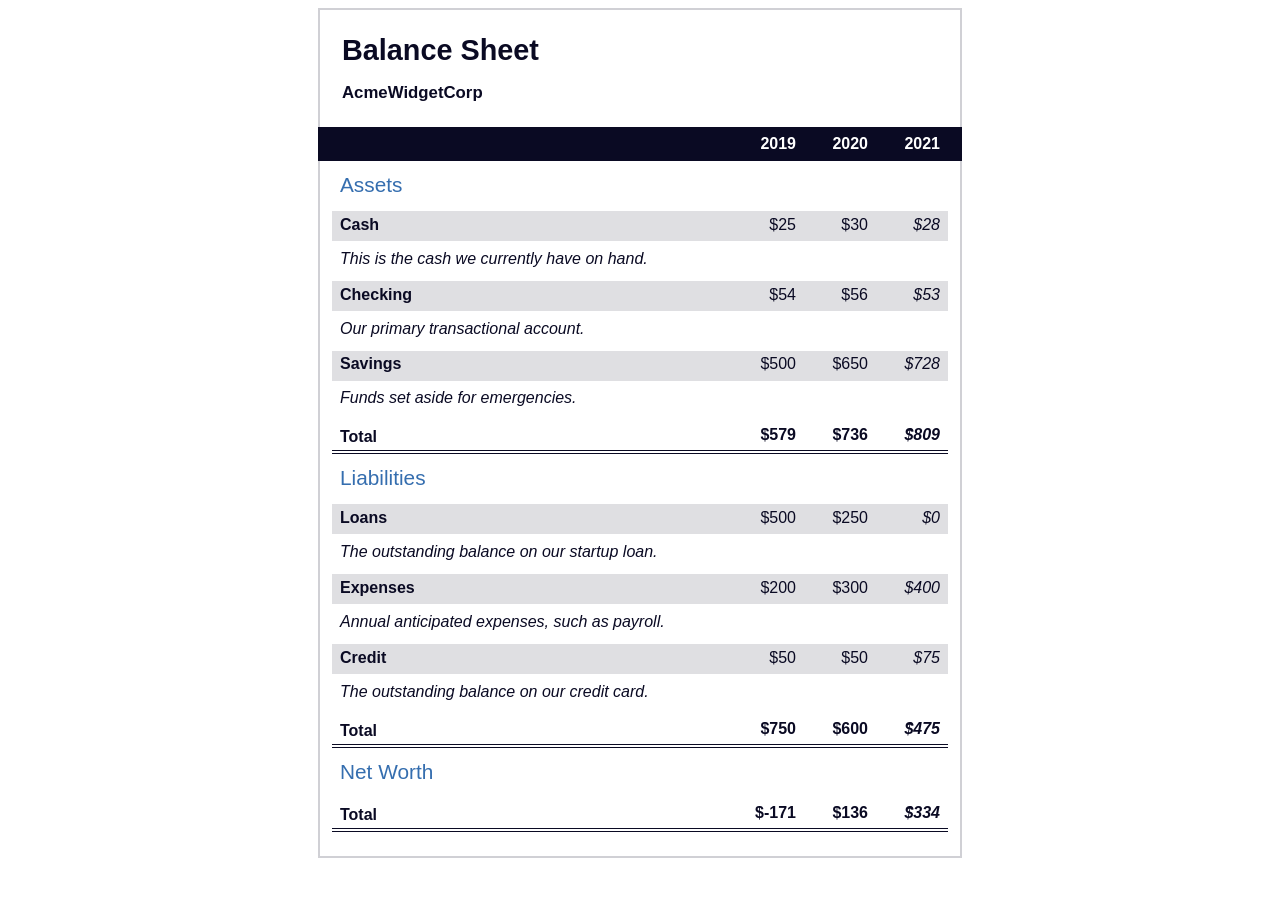
<file: project11/index.html>
<!DOCTYPE html>
<html lang="en">
  <head>
    <meta charset="UTF-8">
    <meta name="viewport" content="width=device-width, initial-scale=1.0">
    <title>Balance Sheet</title>
    <link rel="stylesheet" href="./styles.css">
  </head>
  <body>
    <main>
      <section>
        <h1>
          <span class="flex">
            <span>AcmeWidgetCorp</span>
            <span>Balance Sheet</span>
          </span>
        </h1>
        <div id="years" aria-hidden="true">
          <span class="year">2019</span>
          <span class="year">2020</span>
          <span class="year">2021</span>
        </div>
        <div class="table-wrap">
          <table>
            <caption>Assets</caption>
            <thead>
              <tr>
                <td></td>
                <th><span class="sr-only year">2019</span></th>
                <th><span class="sr-only year">2020</span></th>
                <th class="current"><span class="sr-only year">2021</span></th>
              </tr>
            </thead>
            <tbody>
              <tr class="data">
                <th>Cash <span class="description">This is the cash we currently have on hand.</span></th>
                <td>$25</td>
                <td>$30</td>
                <td class="current">$28</td>
              </tr>
              <tr class="data">
                <th>Checking <span class="description">Our primary transactional account.</span></th>
                <td>$54</td>
                <td>$56</td>
                <td class="current">$53</td>
              </tr>
              <tr class="data">
                <th>Savings <span class="description">Funds set aside for emergencies.</span></th>
                <td>$500</td>
                <td>$650</td>
                <td class="current">$728</td>
              </tr>
              <tr class="total">
                <th>Total <span class="sr-only">Assets</span></th>
                <td>$579</td>
                <td>$736</td>
                <td class="current">$809</td>
              </tr>
            </tbody>
          </table>
          <table>
            <caption>Liabilities</caption>
            <thead>
              <tr>
              <td></td>
              <th><span class="sr-only">2019</span></th>
              <th><span class="sr-only">2020</span></th>
              <th><span class="sr-only">2021</span></th>
              </tr>
            </thead>
            <tbody>
              <tr class="data">
                <th>Loans <span class="description">The outstanding balance on our startup loan.</span></th>
                <td>$500</td>
                <td>$250</td>
                <td class="current">$0</td>
              </tr>
              <tr class="data">
                <th>Expenses <span class="description">Annual anticipated expenses, such as payroll.</span></th>
                <td>$200</td>
                <td>$300</td>
                <td class="current">$400</td>
              </tr>
              <tr class="data">
                <th>Credit <span class="description">The outstanding balance on our credit card.</span></th>
                <td>$50</td>
                <td>$50</td>
                <td class="current">$75</td>
              </tr>
              <tr class="total">
                <th>Total <span class="sr-only">Liabilities</span></th>
                <td>$750</td>
                <td>$600</td>
                <td class="current">$475</td>
              </tr>
            </tbody>
          </table>
          <table>
            <caption>Net Worth</caption>
            <thead>
              <tr>
              <td></td>
              <th><span class="sr-only">2019</span></th>
              <th><span class="sr-only">2020</span></th>
              <th><span class="sr-only">2021</span></th>
              </tr>
            </thead>
            <tbody>
              <tr class="total">
                <th>Total <span class="sr-only">Net Worth</span></th>
                <td>$-171</td>
                <td>$136</td>
                <td class="current">$334</td>
              </tr>
            </tbody>
          </table>
        </div>
      </section>
    </main>
  </body>
</html>
</file>
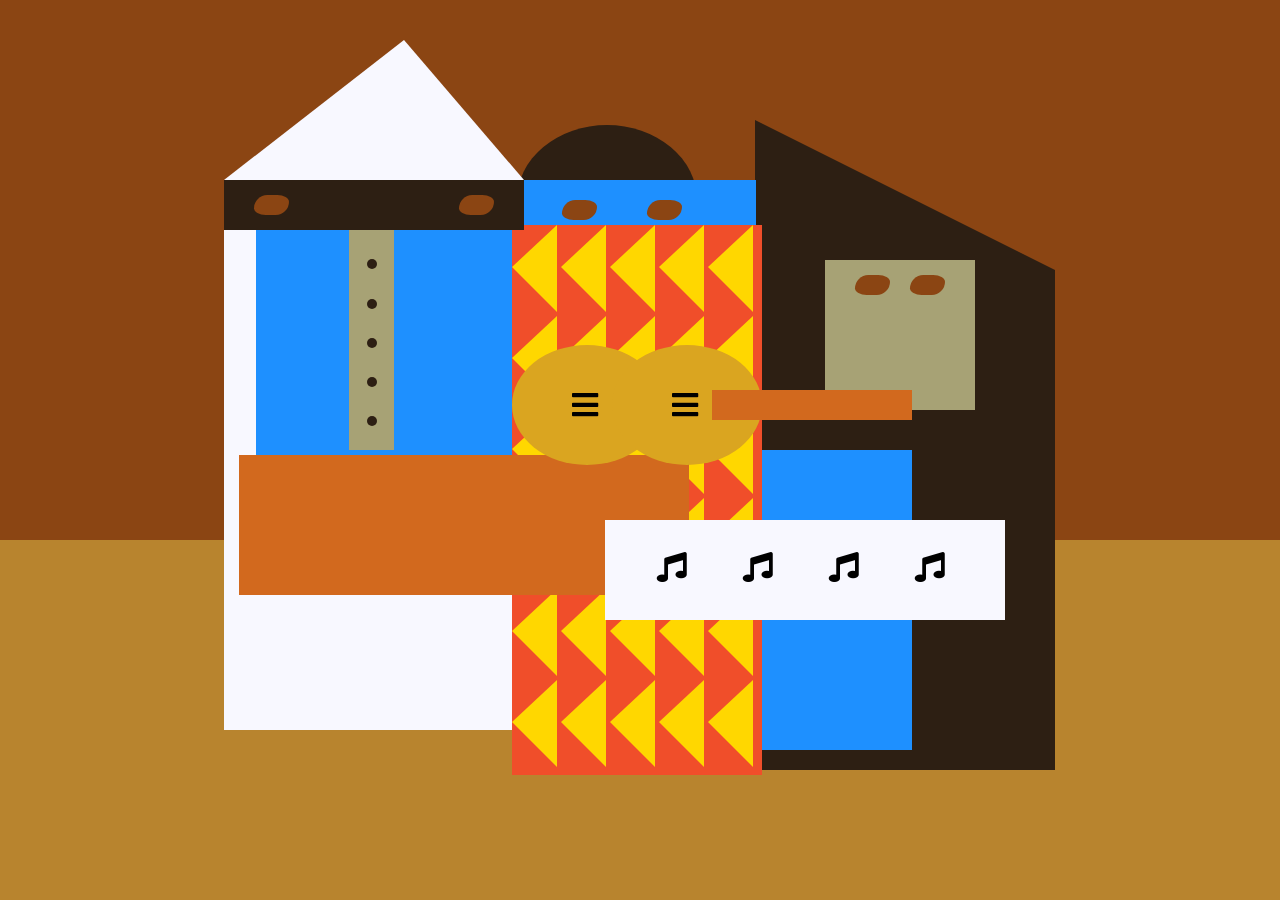
<file: project12/index.html>
<!DOCTYPE html>
<html lang="en">
  <head>
    <meta charset="utf-8">
    <title>Picasso Painting</title>
    <link rel="stylesheet" href="./styles.css" />
    <link rel="stylesheet" href="https://use.fontawesome.com/releases/v5.8.2/css/all.css">
  </head>
  <body>
    <div id="back-wall"></div>
    <div class="characters">
      <div id="offwhite-character">
        <div id="white-hat"></div>
        <div id="black-mask">
          <div class="eyes left"></div>
          <div class="eyes right"></div>
        </div>
        <div id="gray-instrument">
          <div class="black-dot"></div>
          <div class="black-dot"></div>
          <div class="black-dot"></div>
          <div class="black-dot"></div>
          <div class="black-dot"></div>
        </div>
        <div id="tan-table"></div>
      </div>
      <div id="black-character">
        <div id="black-hat"></div>
        <div id="gray-mask">
          <div class="eyes left"></div>
          <div class="eyes right"></div>
        </div>
        <div id="white-paper">
          <i class="fas fa-music"></i>
          <i class="fas fa-music"></i>
          <i class="fas fa-music"></i>
          <i class="fas fa-music"></i>
        </div>
      </div>
      <div class="blue" id="blue-left"></div>
      <div class="blue" id="blue-right"></div>
      <div id="orange-character">
        <div id="black-round-hat"></div>
        <div id="eyes-div">
          <div class="eyes left"></div>
          <div class="eyes right"></div>
        </div>
        <div id="triangles">
          <div class="triangle"></div>
          <div class="triangle"></div>
          <div class="triangle"></div>
          <div class="triangle"></div>
          <div class="triangle"></div>
          <div class="triangle"></div>
          <div class="triangle"></div>
          <div class="triangle"></div>
          <div class="triangle"></div>
          <div class="triangle"></div>
          <div class="triangle"></div>
          <div class="triangle"></div>
          <div class="triangle"></div>
          <div class="triangle"></div>
          <div class="triangle"></div>
          <div class="triangle"></div>
          <div class="triangle"></div>
          <div class="triangle"></div>
          <div class="triangle"></div>
          <div class="triangle"></div>
          <div class="triangle"></div>
          <div class="triangle"></div>
          <div class="triangle"></div>
          <div class="triangle"></div>
          <div class="triangle"></div>
          <div class="triangle"></div>
          <div class="triangle"></div>
          <div class="triangle"></div>
          <div class="triangle"></div>
          <div class="triangle"></div>
        </div>
        <div id="guitar">
          <div class="guitar" id="guitar-left">
            <i class="fas fa-bars"></i>
          </div>
          <div class="guitar" id="guitar-right">
            <i class="fas fa-bars"></i>
          </div>
          <div id="guitar-neck"></div>
        </div>
      </div>
    </div>
  </body>
</html>
</file>
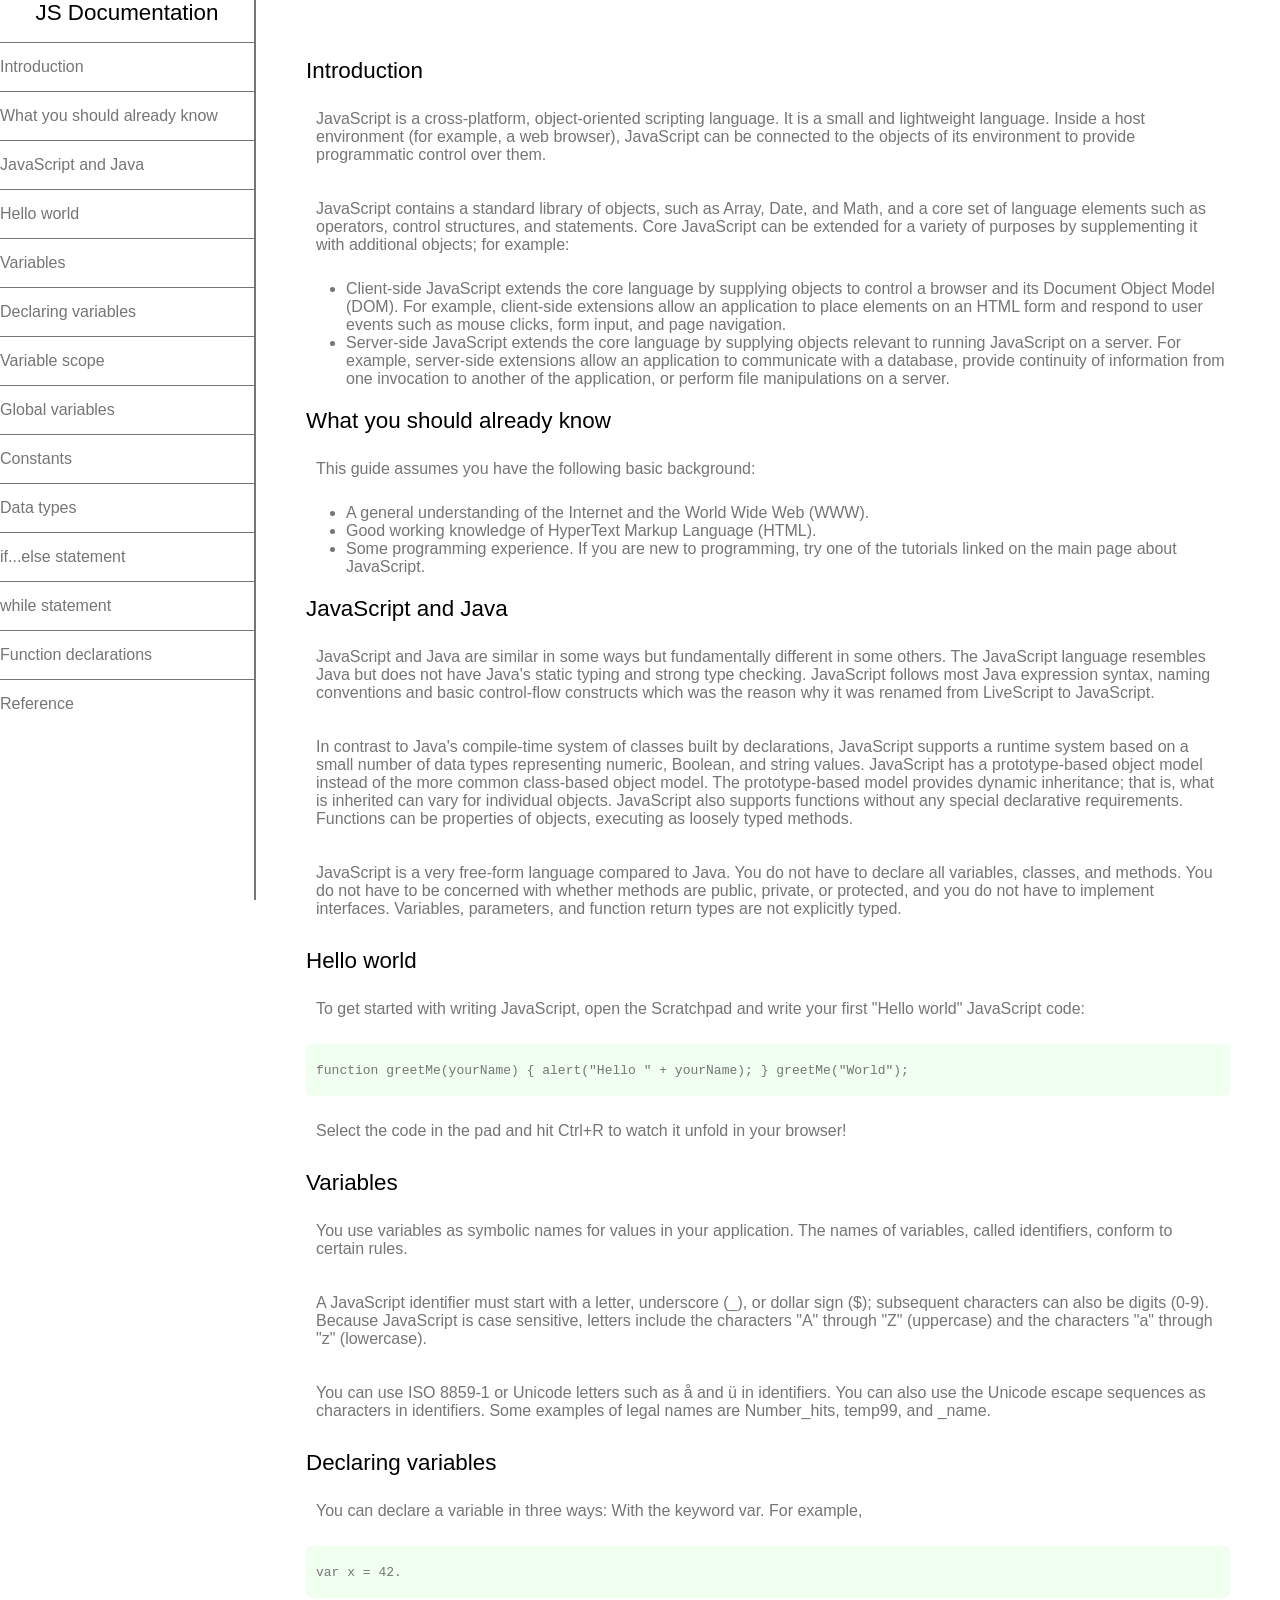
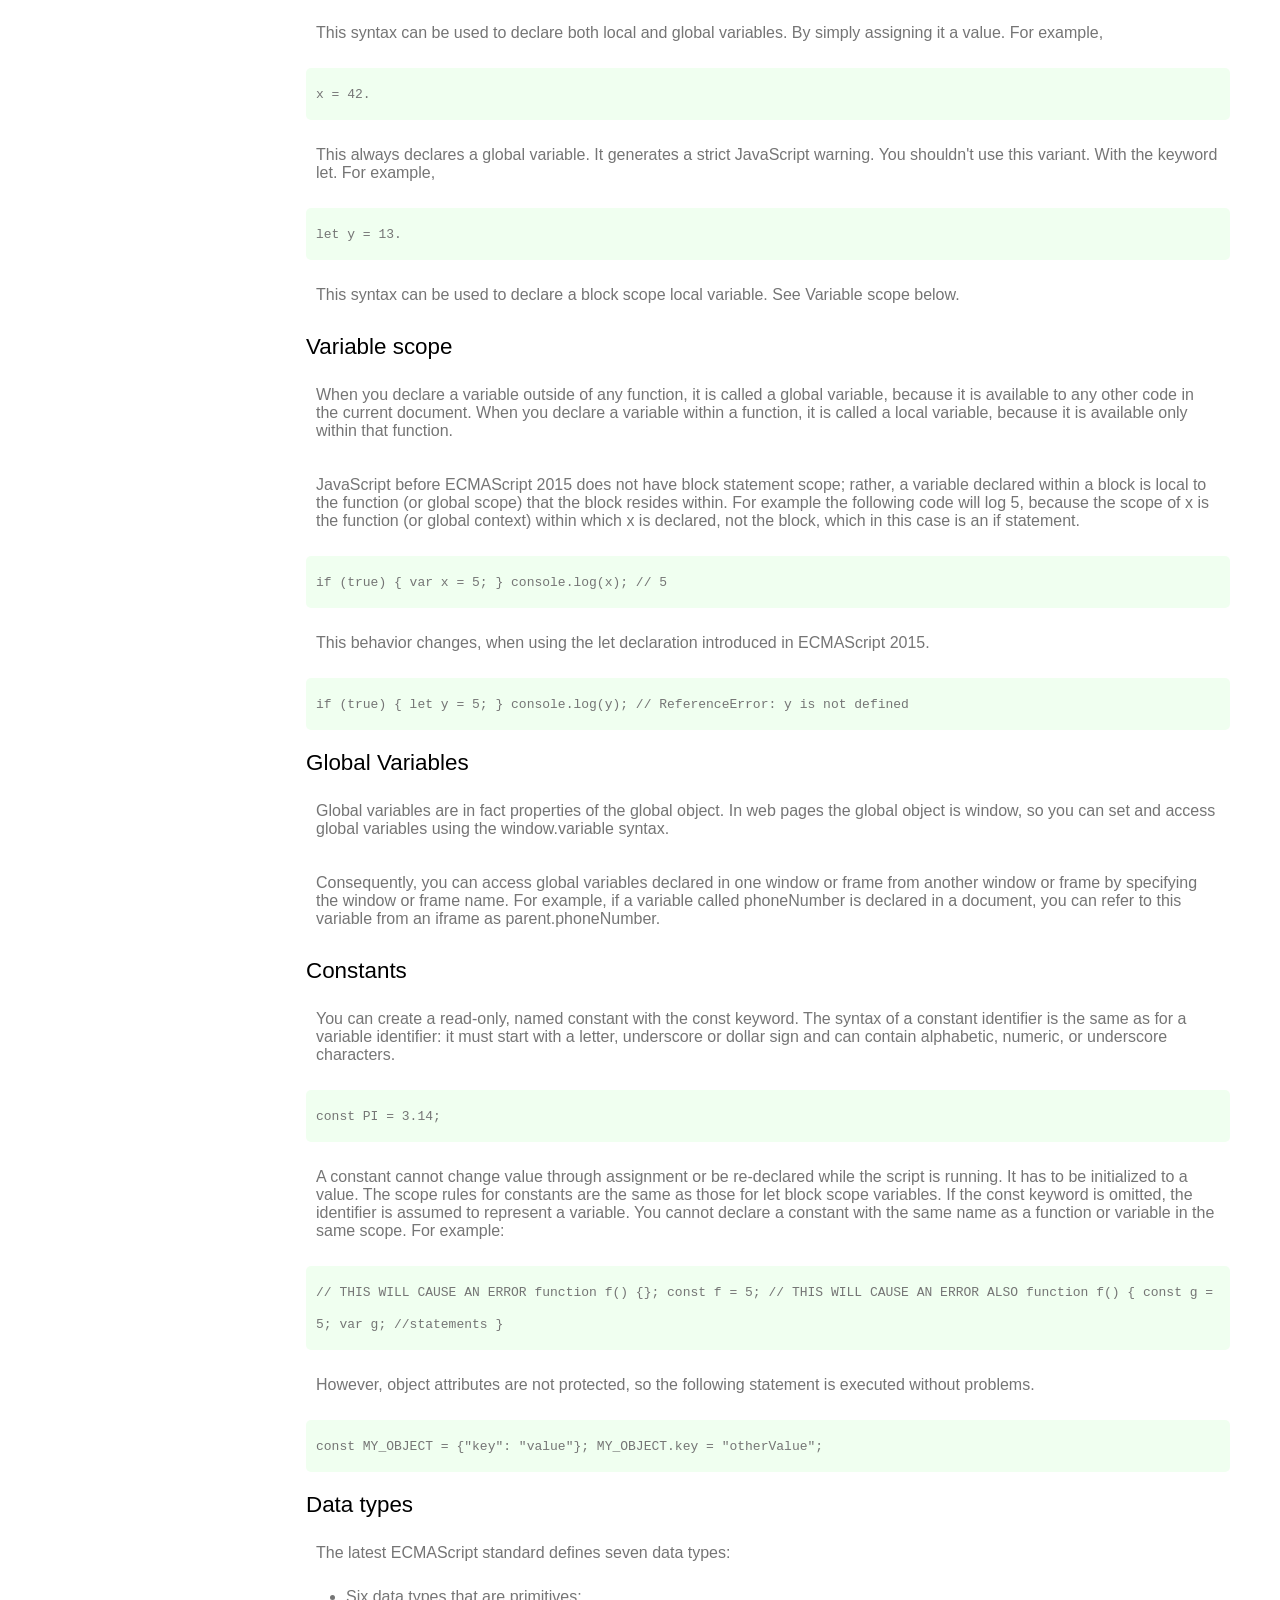
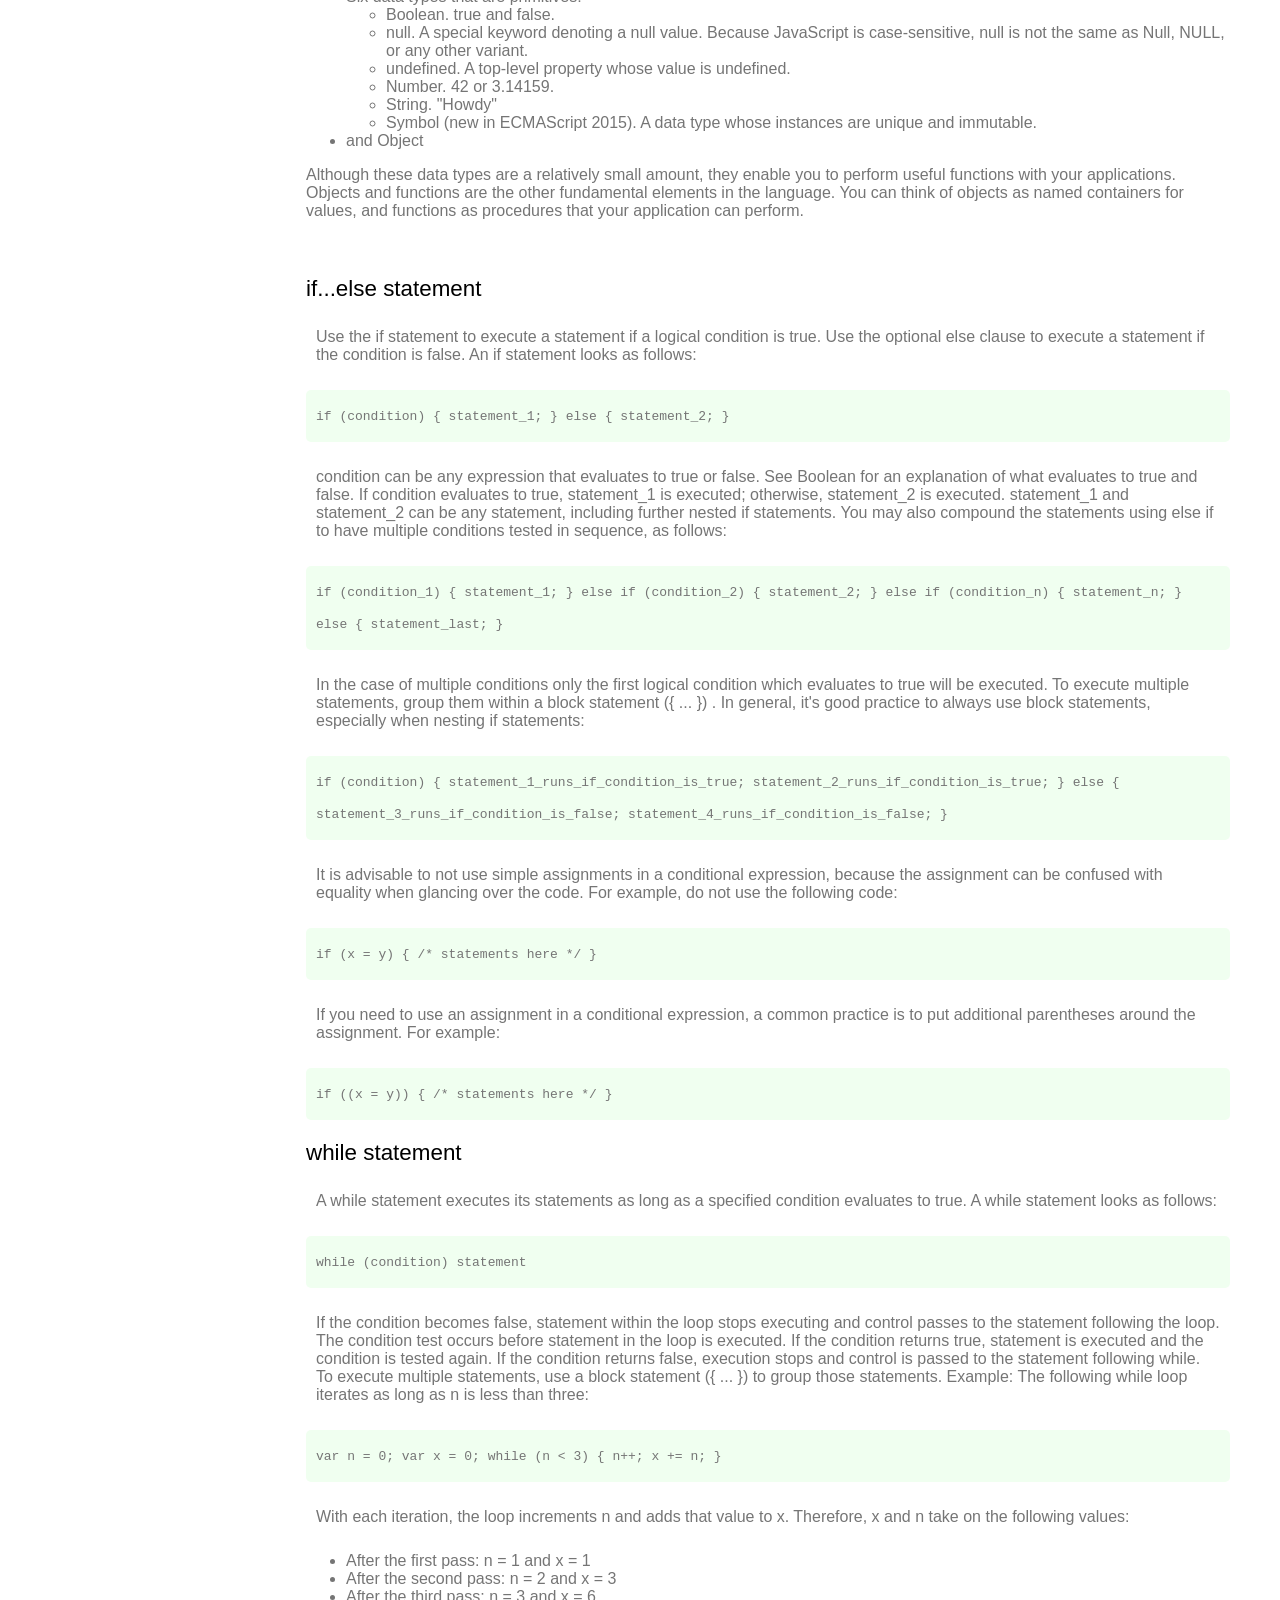
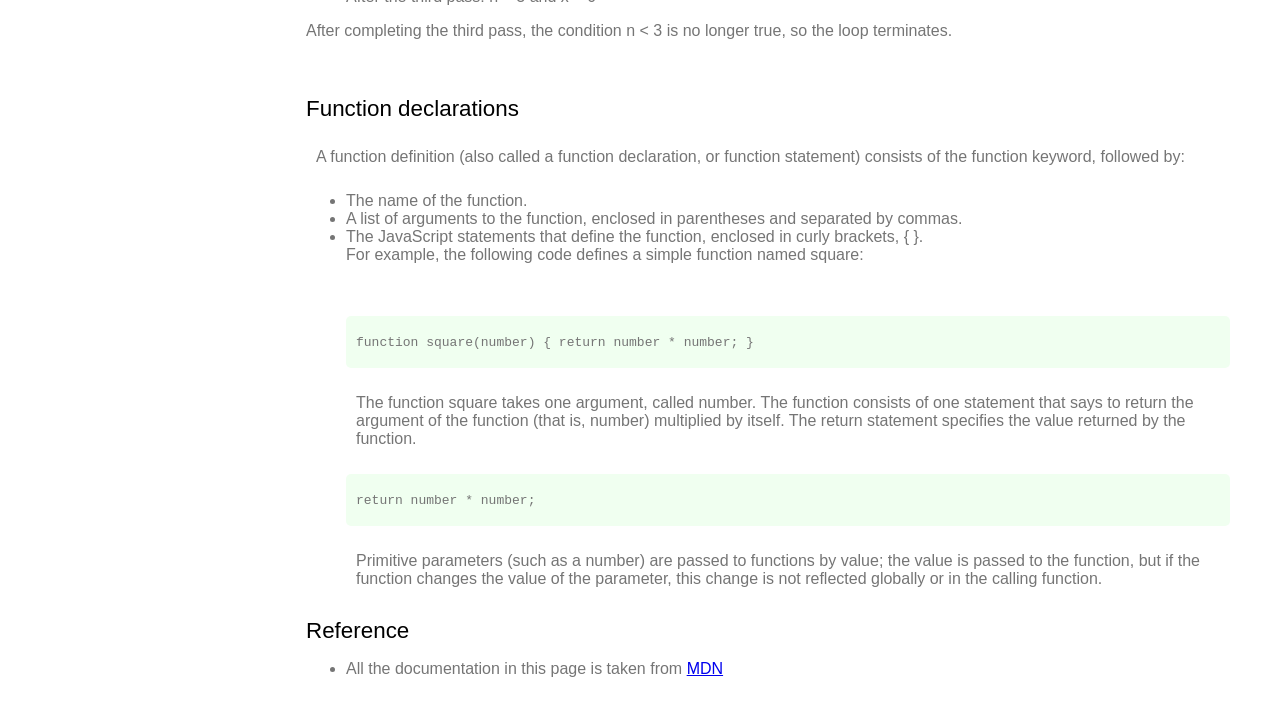
<file: project14/index.html>
<!doctype html>
<html lang="en">
 <head>
   <meta charset="utf-8">
   <meta name="portview" content="width=device-width, initial-scale=1.0">
   <link rel="stylesheet" href="styles.css">
   <title>JavaScript</title>
 </head>
 <body>
   <main id="main-doc">
         
<section id="introduction" class="main-section">
  <header>Introduction</header>
    <p>JavaScript is a cross-platform, object-oriented scripting language. It is a small and lightweight language. Inside a host environment (for example, a web browser), JavaScript can be connected to the objects of its environment to provide programmatic control over them.</p>
    <p>JavaScript contains a standard library of objects, such as Array, Date, and Math, and a core set of language elements such as operators, control structures, and statements. Core JavaScript can be extended for a variety of purposes by supplementing it with additional objects; for example:</p>
    <ul>
      <li>Client-side JavaScript extends the core language by supplying objects to control a browser and its Document Object Model (DOM). For example, client-side extensions allow an application to place elements on an HTML form and respond to user events such as mouse clicks, form input, and page navigation.</li>
      <li>Server-side JavaScript extends the core language by supplying objects relevant to running JavaScript on a server. For example, server-side extensions allow an application to communicate with a database, provide continuity of information from one invocation to another of the application, or perform file manipulations on a server.</li>
      </ul>
</section>
<section id="What_you_should_already_know" class="main-section">
  <header>What you should already know</header>
    <p>This guide assumes you have the following basic background:</p>
    <ul>
      <li>A general understanding of the Internet and the World Wide Web (WWW).</li>
      <li>Good working knowledge of HyperText Markup Language (HTML).</li>
      <li>Some programming experience. If you are new to programming, try one of the tutorials linked on the main page about JavaScript.</li>
    </ul>
</section>
<section id="JavaScript_and_Java" class="main-section">
  <header>JavaScript and Java</header>
    <p>JavaScript and Java are similar in some ways but fundamentally different in some others. The JavaScript language resembles Java but does not have Java's static typing and strong type checking. JavaScript follows most Java expression syntax, naming conventions and basic control-flow constructs which was the reason why it was renamed from LiveScript to JavaScript.</p>
    <p>In contrast to Java's compile-time system of classes built by declarations, JavaScript supports a runtime system based on a small number of data types representing numeric, Boolean, and string values. JavaScript has a prototype-based object model instead of the more common class-based object model. The prototype-based model provides dynamic inheritance; that is, what is inherited can vary for individual objects. JavaScript also supports functions without any special declarative requirements. Functions can be properties of objects, executing as loosely typed methods.</p>
    <p>JavaScript is a very free-form language compared to Java. You do not have to declare all variables, classes, and methods. You do not have to be concerned with whether methods are public, private, or protected, and you do not have to implement interfaces. Variables, parameters, and function return types are not explicitly typed.</p>
</section>
<section id="Hello_world" class="main-section">
  <header>Hello world</header>
    <p>To get started with writing JavaScript, open the Scratchpad and write your first "Hello world" JavaScript code:</p><div>
<code>function greetMe(yourName) { alert("Hello " + yourName); }
greetMe("World");</code></div><p>
Select the code in the pad and hit Ctrl+R to watch it unfold in your browser!</p>
</section>
<section id="Variables" class="main-section">
  <header>Variables</header>
    <p>You use variables as symbolic names for values in your application. The names of variables, called identifiers, conform to certain rules.</p>
    <p>A JavaScript identifier must start with a letter, underscore (_), or dollar sign ($); subsequent characters can also be digits (0-9). Because JavaScript is case sensitive, letters include the characters "A" through "Z" (uppercase) and the characters "a" through "z" (lowercase).</p>
    <p>You can use ISO 8859-1 or Unicode letters such as å and ü in identifiers. You can also use the Unicode escape sequences as characters in identifiers. Some examples of legal names are Number_hits, temp99, and _name.</p>
</section>
<section id="Declaring_variables" class="main-section">
  <header>Declaring variables</header>
    <p>You can declare a variable in three ways:
With the keyword var. For example,</p><div>
<code>var x = 42.</code></div><p>
This syntax can be used to declare both local and global variables.

By simply assigning it a value. For example,</p><div>
<code>x = 42.</code></div><p>
This always declares a global variable. It generates a strict JavaScript warning. You shouldn't use this variant.

With the keyword let. For example,</p><div>
<code>let y = 13.</code></div><p>
This syntax can be used to declare a block scope local variable. See Variable scope below.</p>
</section>
<section id="Variable_scope" class="main-section">
  <header>Variable scope</header>
    <p>When you declare a variable outside of any function, it is called a global variable, because it is available to any other code in the current document. When you declare a variable within a function, it is called a local variable, because it is available only within that function.</p>
    <p>JavaScript before ECMAScript 2015 does not have block statement scope; rather, a variable declared within a block is local to the function (or global scope) that the block resides within. For example the following code will log 5, because the scope of x is the function (or global context) within which x is declared, not the block, which in this case is an if statement.
</p><div>
<code>if (true) { var x = 5; } console.log(x); // 5</code></div><p>
This behavior changes, when using the let declaration introduced in ECMAScript 2015.
</p><div>
<code>if (true) { let y = 5; } console.log(y); // ReferenceError: y is
not defined</code></div>
</section>
<section id="Global_variables" class="main-section">
  <header>Global Variables</header>
    <p>Global variables are in fact properties of the global object. In web pages the global object is window, so you can set and access global variables using the window.variable syntax.</p>
    <p>Consequently, you can access global variables declared in one window or frame from another window or frame by specifying the window or frame name. For example, if a variable called phoneNumber is declared in a document, you can refer to this variable from an iframe as parent.phoneNumber.</p>
</section>
<section id="Constants" class="main-section">
  <header>Constants</header>
    <p>You can create a read-only, named constant with the const keyword. The syntax of a constant identifier is the same as for a variable identifier: it must start with a letter, underscore or dollar sign and can contain alphabetic, numeric, or underscore characters.</p>
<div>
<code>const PI = 3.14;</code></div><p>
A constant cannot change value through assignment or be re-declared while the script is running. It has to be initialized to a value.

The scope rules for constants are the same as those for let block scope variables. If the const keyword is omitted, the identifier is assumed to represent a variable.

You cannot declare a constant with the same name as a function or variable in the same scope. For example:</p>
<div>
<code>// THIS WILL CAUSE AN ERROR function f() {}; const f = 5; // THIS
WILL CAUSE AN ERROR ALSO function f() { const g = 5; var g;
//statements }</code></div><p>
However, object attributes are not protected, so the following statement is executed without problems.</p><div>
<code>const MY_OBJECT = {"key": "value"}; MY_OBJECT.key =
"otherValue";</code></div>
</section>
<section id="Data_types" class="main-section">
  <header>Data types</header>
    <p>The latest ECMAScript standard defines seven data types:
<ul>
<li>Six data types that are primitives:
<ul>
<li>Boolean. true and false.</li>
<li>null. A special keyword denoting a null value. Because JavaScript is case-sensitive, null is not the same as Null, NULL, or any other variant.</li>
<li>undefined. A top-level property whose value is undefined.</li>
<li>Number. 42 or 3.14159.</li>
<li>String. "Howdy"</li>
<li>Symbol (new in ECMAScript 2015).
 A data type whose instances are unique and immutable.</li>
 </ul>

<li>and Object</li>
</ul>
Although these data types are a relatively small amount, they enable you to perform useful functions with your applications. Objects and functions are the other fundamental elements in the language. You can think of objects as named containers for values, and functions as procedures that your application can perform.</p>
</section>
<section id="if...else_statement" class="main-section">
  <header>if...else statement

  </header>
    <p>Use the if statement to execute a statement if a logical condition is true. Use the optional else clause to execute a statement if the condition is false. An if statement looks as follows:</p>
    <div>  <code>
if (condition) { statement_1; } else { statement_2; }</code></div><p>
condition can be any expression that evaluates to true or false. See Boolean for an explanation of what evaluates to true and false. If condition evaluates to true, statement_1 is executed; otherwise, statement_2 is executed. statement_1 and statement_2 can be any statement, including further nested if statements.
You may also compound the statements using else if to have multiple conditions tested in sequence, as follows:</p><div>
<code>
if (condition_1) { statement_1; } else if (condition_2) {
statement_2; } else if (condition_n) { statement_n; } else {
statement_last; }</code></div><p>
In the case of multiple conditions only the first logical condition which evaluates to true will be executed. To execute multiple statements, group them within a block statement ({ ... }) . In general, it's good practice to always use block statements, especially when nesting if statements:</p><div>
<code>
if (condition) { statement_1_runs_if_condition_is_true;
statement_2_runs_if_condition_is_true; } else {
statement_3_runs_if_condition_is_false;
statement_4_runs_if_condition_is_false; }</code></div><p>
It is advisable to not use simple assignments in a conditional expression, because the assignment can be confused with equality when glancing over the code. For example, do not use the following code:</p>
<div><code>if (x = y) { /* statements here */ }</code></div>
<p>If you need to use an assignment in a conditional expression, a common practice is to put additional parentheses around the assignment. For example:</p><div>
<code>if ((x = y)) { /* statements here */ }</code></div>
</section>
<section id="while_statement" class="main-section">
  <header>while statement</header>
    <p>A while statement executes its statements as long as a specified condition evaluates to true. A while statement looks as follows:</p><div>
<code>while (condition) statement</code></div><p>
If the condition becomes false, statement within the loop stops executing and control passes to the statement following the loop.
The condition test occurs before statement in the loop is executed. If the condition returns true, statement is executed and the condition is tested again. If the condition returns false, execution stops and control is passed to the statement following while.

To execute multiple statements, use a block statement ({ ... }) to group those statements.

Example:
The following while loop iterates as long as n is less than three:
</p><div>
<code>var n = 0; var x = 0; while (n < 3) { n++; x += n; }</code></div><p>
With each iteration, the loop increments n and adds that value to x. Therefore, x and n take on the following values:
<ul>
<li>After the first pass: n = 1 and x = 1</li>
<li>After the second pass: n = 2 and x = 3</li>
<li>After the third pass: n = 3 and x = 6</li>
</ul>
After completing the third pass, the condition n < 3 is no longer true, so the loop terminates.</p>
</section>



<section id="Function_declarations" class="main-section">
  <header>Function declarations</header>
    <p>A function definition (also called a function declaration, or function statement) consists of the function keyword, followed by:
      <ul>
<li>The name of the function.</li>
<li>A list of arguments to the function, enclosed in parentheses and separated by commas.</li>
<li>The JavaScript statements that define the function, enclosed in curly brackets, { }.</li>
For example, the following code defines a simple function named square:
</p><div>
<code>function square(number) { return number * number; }</code></div><p>
The function square takes one argument, called number. The function consists of one statement that says to return the argument of the function (that is, number) multiplied by itself. The return statement specifies the value returned by the function.</p>
<div>
<code>return number * number;</code></div><p>
Primitive parameters (such as a number) are passed to functions by value; the value is passed to the function, but if the function changes the value of the parameter, this change is not reflected globally or in the calling function.</p>
</section>

<section id="Reference" class="main-section">
  <header>Reference</header>
    <ul>
      <li>All the documentation in this page is taken from <a href="https://developer.mozilla.org/en-US/docs/Web/JavaScript/Guide">MDN</a></li>
    </ul>
</section>
   </main>
   <nav id="navbar">
<header>JS Documentation</header>
<ul><li>
<a class="nav-link" href="#introduction">Introduction</a></li><li>
<a class="nav-link" href="#What_you_should_already_know">What you should already know</a></li><li>
<a class="nav-link" href="#JavaScript_and_Java">JavaScript and Java</a></li><li>
<a class="nav-link" href="#Hello_world">Hello world</a></li><li>
<a class="nav-link" href="#Variables">Variables</a></li><li>
<a class="nav-link" href="#Declaring_variables">Declaring variables</a></li><li>
<a class="nav-link" href="#Variable_scope">Variable scope</a></li><li>
<a class="nav-link" href="#Global_variables">Global variables</a></li><li>
<a class="nav-link" href="#Constants">Constants</a></li><li>
<a class="nav-link" href="#Data_types">Data types</a></li><li>
<a class="nav-link" href="#if...else_statement">if...else statement</a></li><li>
<a class="nav-link" href="#while_statement">while statement</a></li><li>
<a class="nav-link" href="#Function_declarations">Function declarations</a></li><li>
<a class="nav-link" href="#Reference">Reference</a>  </li></ul>

 </nav>
 </body>
  </html>
</file>
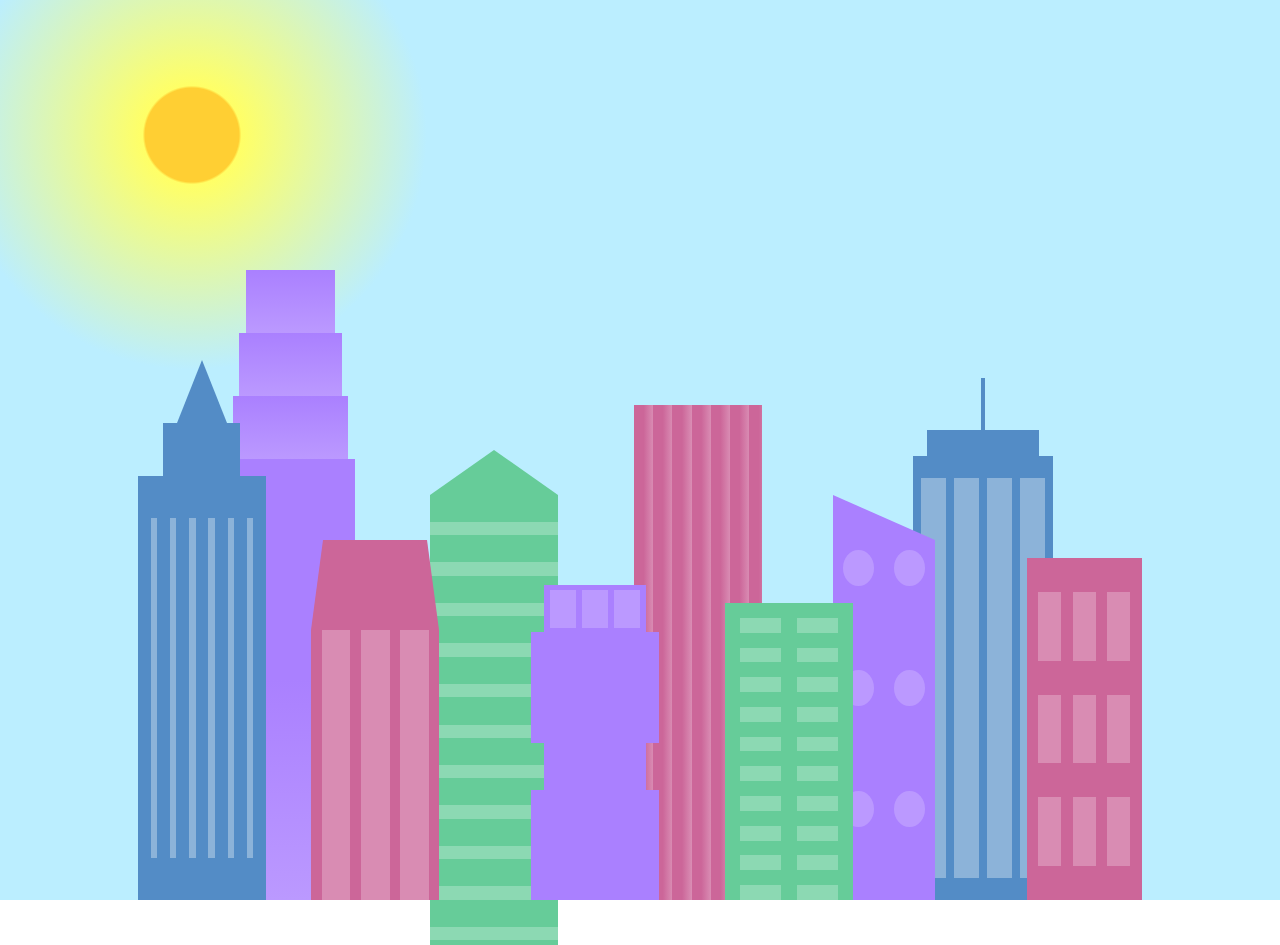
<file: PROJECT15/index.html>
<!DOCTYPE html>
<html lang="en">    
  <head>
    <meta charset="UTF-8">
    <title>City Skyline</title>
    <link href="styles.css" rel="stylesheet" />   
  </head>

  <body>
    <div class="background-buildings sky">
      <div></div>
      <div></div>
      <div class="bb1 building-wrap">
        <div class="bb1a bb1-window"></div>
        <div class="bb1b bb1-window"></div>
        <div class="bb1c bb1-window"></div>
        <div class="bb1d"></div>
      </div>
      <div class="bb2">
        <div class="bb2a"></div>
        <div class="bb2b"></div>
      </div>
      <div class="bb3"></div>
      <div></div>
      <div class="bb4 building-wrap">
        <div class="bb4a"></div>
        <div class="bb4b"></div>
        <div class="bb4c window-wrap">
          <div class="bb4-window"></div>
          <div class="bb4-window"></div>
          <div class="bb4-window"></div>
          <div class="bb4-window"></div>
        </div>
      </div>
      <div></div>
      <div></div>
    </div>

    <div class="foreground-buildings">
      <div></div>
      <div></div>
      <div class="fb1 building-wrap">
        <div class="fb1a"></div>
        <div class="fb1b"></div>
        <div class="fb1c"></div>
      </div>
      <div class="fb2">
        <div class="fb2a"></div>
        <div class="fb2b window-wrap">
          <div class="fb2-window"></div>
          <div class="fb2-window"></div>
          <div class="fb2-window"></div>
        </div>
      </div>
      <div></div>
      <div class="fb3 building-wrap">
        <div class="fb3a window-wrap">
          <div class="fb3-window"></div>
          <div class="fb3-window"></div>
          <div class="fb3-window"></div>
        </div>
        <div class="fb3b"></div>
        <div class="fb3a"></div>
        <div class="fb3b"></div>
      </div>
      <div class="fb4">
        <div class="fb4a"></div>
        <div class="fb4b">
          <div class="fb4-window"></div>
          <div class="fb4-window"></div>
          <div class="fb4-window"></div>
          <div class="fb4-window"></div>
          <div class="fb4-window"></div>
          <div class="fb4-window"></div>
        </div>
      </div>
      <div class="fb5"></div>
      <div class="fb6"></div>
      <div></div>
      <div></div>
    </div>
  </body>
</html>
</file>
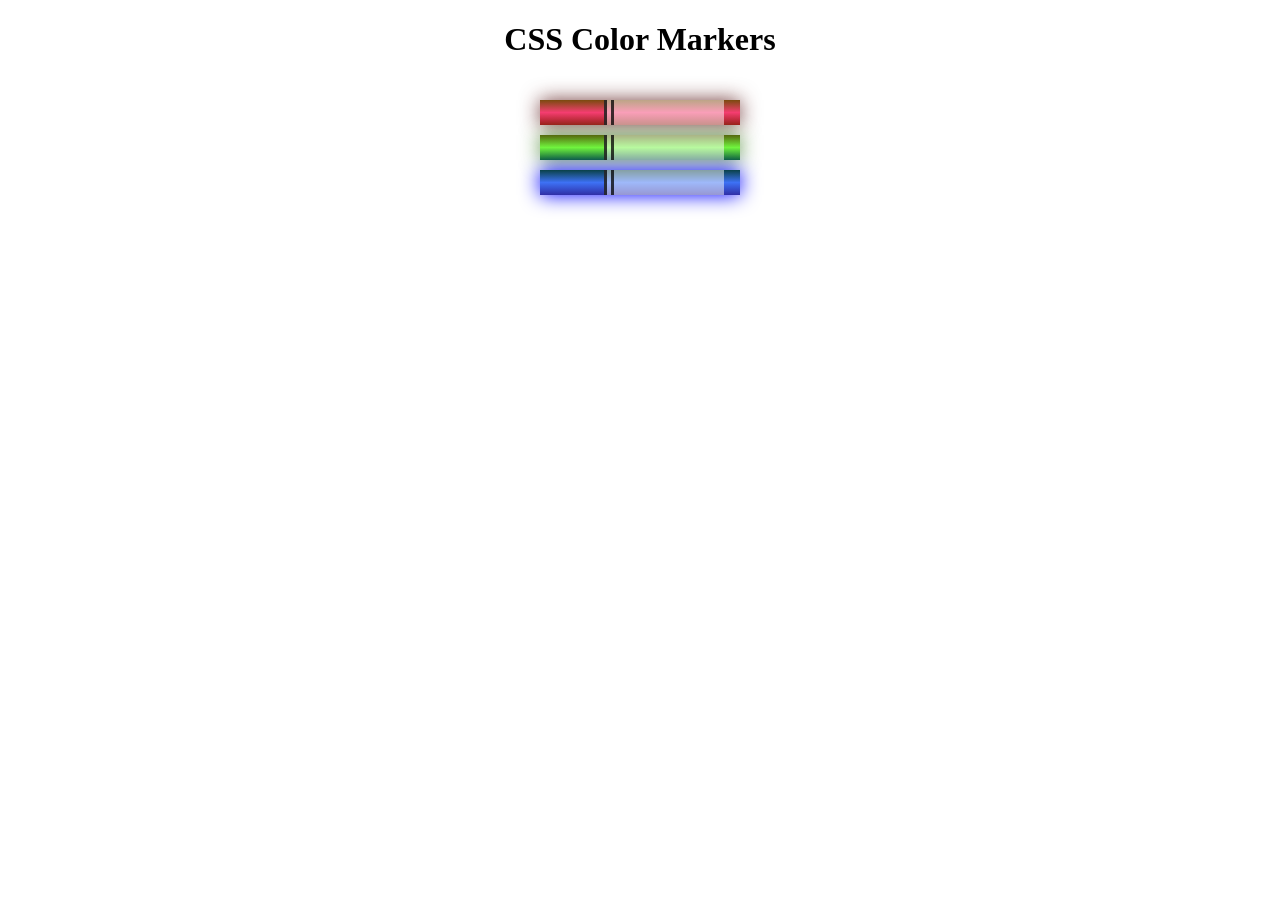
<file: project3/index.html>
<!DOCTYPE html>
<html lang="en">
  <head>
    <meta charset="utf-8">
    <meta name="viewport" content="width=device-width, initial-scale=1.0">
    <title>Colored Markers</title>
    <link rel="stylesheet" href="styles.css">
  </head>
  <body>
    <h1>CSS Color Markers</h1>
    <div class="container">
      <div class="marker red">
        <div class="cap"></div>
        <div class="sleeve"></div>
      </div>
      <div class="marker green">
        <div class="cap"></div>
        <div class="sleeve"></div>
      </div>
      <div class="marker blue">
        <div class="cap"></div>
        <div class="sleeve"></div>
      </div>
    </div>
  </body>
</html>
</file>
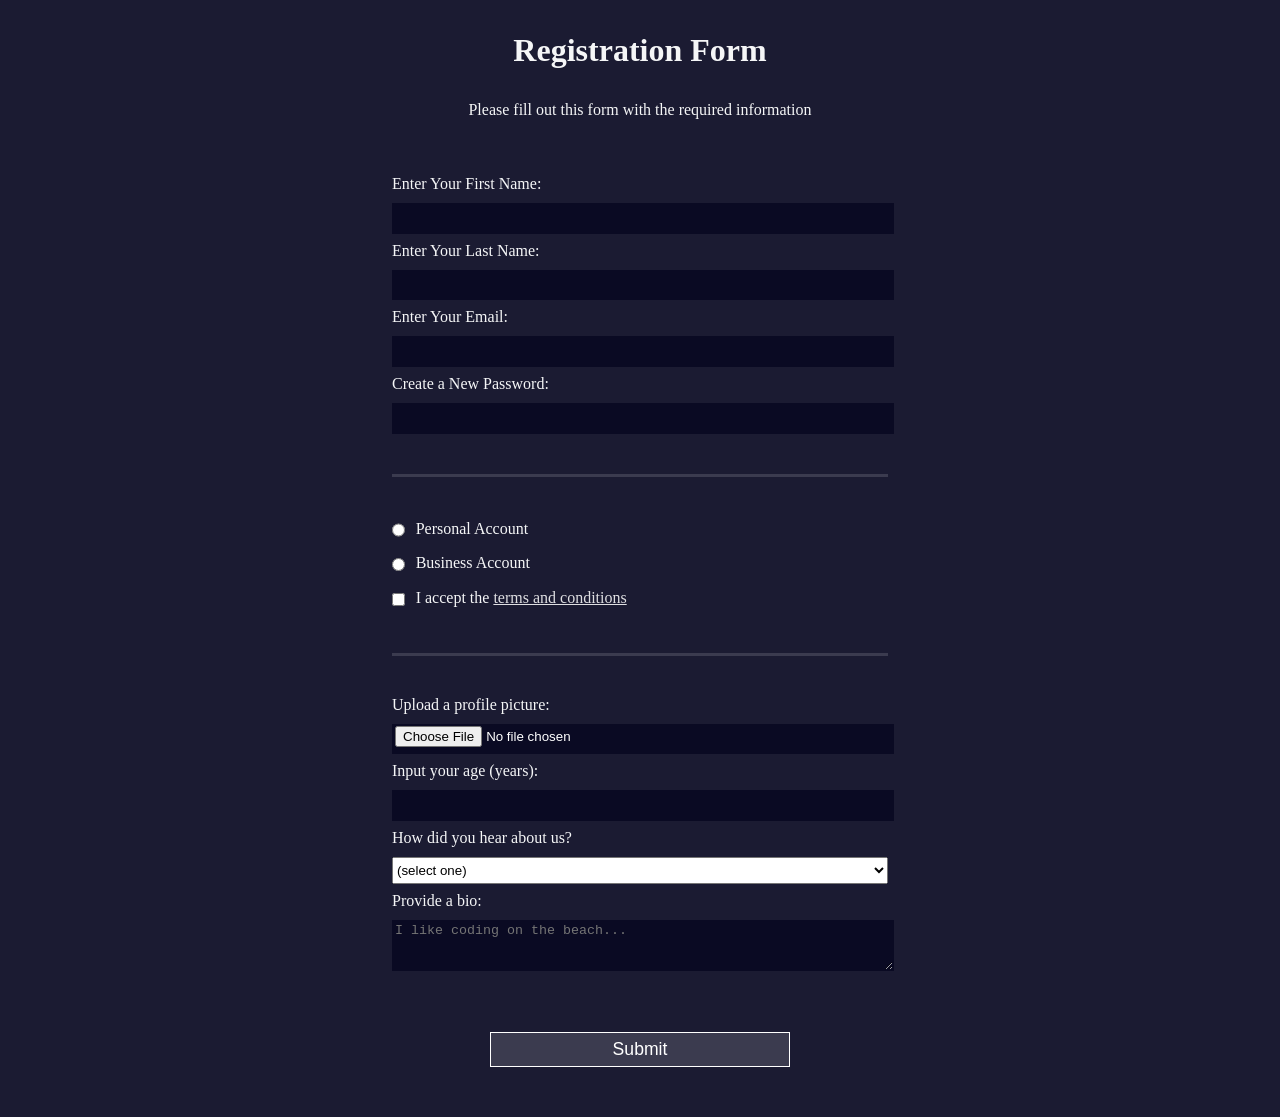
<file: project4/index.html>
<!DOCTYPE html>
<html lang="en">
  <head>
    <meta charset="UTF-8">
    <title>Registration Form</title>
    <link rel="stylesheet" href="styles.css" />
  </head>
  <body>
    <h1>Registration Form</h1>
    <p>Please fill out this form with the required information</p>
    <form method="post" action='https://register-demo.freecodecamp.org'>
      <fieldset>
        <label for="first-name">Enter Your First Name: <input id="first-name" name="first-name" type="text" required /></label>
        <label for="last-name">Enter Your Last Name: <input id="last-name" name="last-name" type="text" required /></label>
        <label for="email">Enter Your Email: <input id="email" name="email" type="email" required /></label>
        <label for="new-password">Create a New Password: <input id="new-password" name="new-password" type="password" pattern="[a-z0-5]{8,}" required /></label>
      </fieldset>
      <fieldset>
        <label for="personal-account"><input id="personal-account" type="radio" name="account-type" class="inline" /> Personal Account</label>
        <label for="business-account"><input id="business-account" type="radio" name="account-type" class="inline" /> Business Account</label>
        <label for="terms-and-conditions">
          <input id="terms-and-conditions" type="checkbox" required name="terms-and-conditions" class="inline" /> I accept the <a href="https://www.freecodecamp.org/news/terms-of-service/">terms and conditions</a>
        </label>
      </fieldset>
      <fieldset>
        <label for="profile-picture">Upload a profile picture: <input id="profile-picture" type="file" name="file" /></label>
        <label for="age">Input your age (years): <input id="age" type="number" name="age" min="13" max="120" /></label>
        <label for="referrer">How did you hear about us?
          <select id="referrer" name="referrer">
            <option value="">(select one)</option>
            <option value="1">freeCodeCamp News</option>
            <option value="2">freeCodeCamp YouTube Channel</option>
            <option value="3">freeCodeCamp Forum</option>
            <option value="4">Other</option>
          </select>
        </label>
        <label for="bio">Provide a bio:
          <textarea id="bio" name="bio" rows="3" cols="30" placeholder="I like coding on the beach..."></textarea>
        </label>
      </fieldset>
      <input type="submit" value="Submit" />
    </form>
  </body>
</html>
</file>
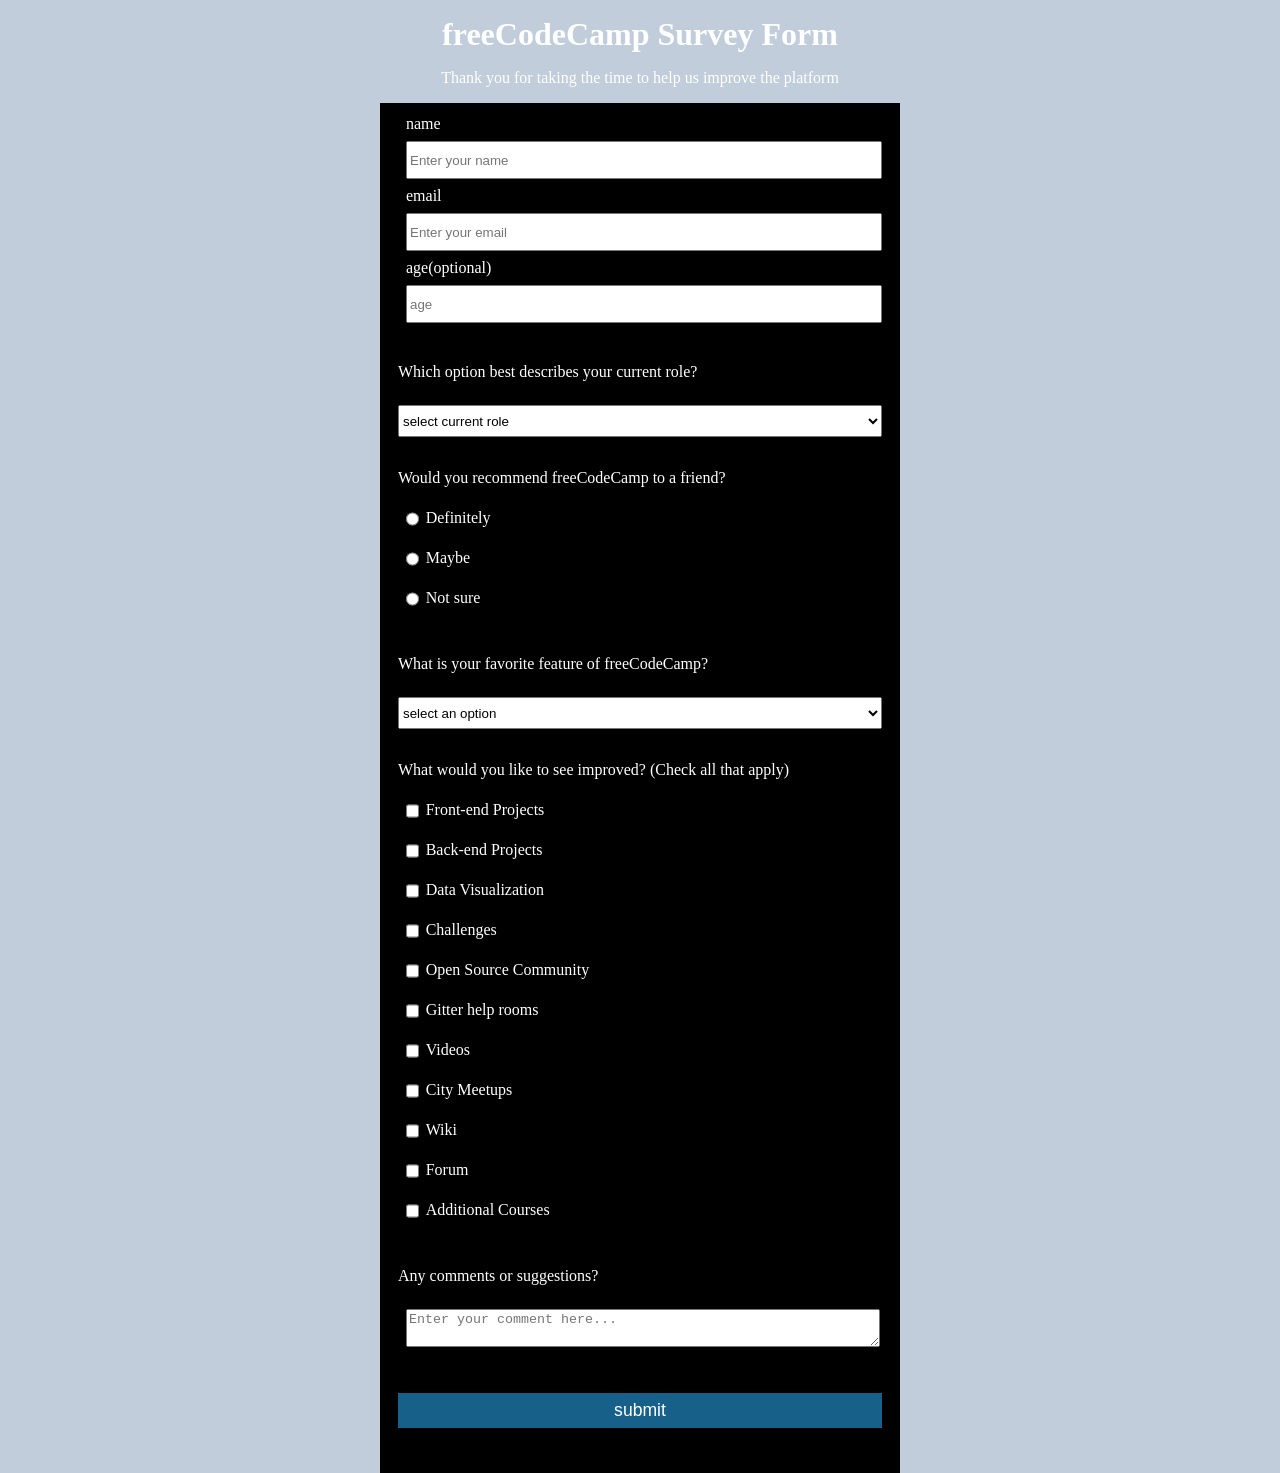
<file: project5/index.html>
<!doctype html>
<html lang="en">
  <head>
    <meta charset="utf-8">
    <link rel="stylesheet" href="styles.css">
    <meta name="portview" content="width=device-width, initial-scale=1.0">
    <title>survey-form</title>
    </head>
    <body>
      <h1 id="title">freeCodeCamp Survey Form</h1>
      <p id="description">Thank you for taking the time to help us improve the platform</p>
      <form id="survey-form">
        <fieldset>
       <label for="name" id="name-label">name <input required type="text" id="name" placeholder="Enter your name"></label>
       
<label for="email" id="email-label">email <input required type="email" id="email" placeholder="Enter your email"></label>
       <label for="number" id="number-label">age(optional) <input  type="number" id="number" min="10" max="99" placeholder="age"></label>
       </fieldset>
 <fieldset>      
<p>Which option best describes your current role?</p>
<select id="dropdown">
<option value="">select current role</option>
<option value="1">student</option>
<option value="2">full time job</option>
<option value="3">full time learner</option>
<option value="4">prefer not to say</option>
<option value="5">other</option>
  </select>
  </fieldset>
  <fieldset>
  <p>Would you recommend freeCodeCamp to a friend?</p>
  <div>
  <label ><input type="radio" value="definitely" name="def">Definitely</label> 
<label><input type="radio" value="Maybe" name="def">Maybe</label>
<label><input type="radio" value="notsure" name="def">Not sure</label>
</fieldset>
<fieldset>
<p>What is your favorite feature of freeCodeCamp?</p>
<select id="dropdown">
<option value="">select an option</option>
<option value="1">Challenges</option>
<option value="2">Projects</option>
<option value="3">Community</option>
<option value="4">Open source</option>

  </select>
</fieldset>
<fieldset>
  <p>What would you like to see improved? (Check all that apply)</p>
  <label><input type="checkbox" value="Front-end Projects" >Front-end Projects</label>
  <label><input type="checkbox" value="Back-end Projects" >Back-end Projects</label>
  <label><input type="checkbox" value="Data Visualization" >Data Visualization</label>
  <label><input type="checkbox" value="Challenges" >Challenges</label>
  <label><input type="checkbox" value="Open Source Community" >Open Source Community</label>
  <label><input type="checkbox" value="Gitter help rooms" >Gitter help rooms</label>
  <label><input type="checkbox" value="Videos" >Videos</label>
  <label><input type="checkbox" value="City Meetups" >City Meetups</label>
  <label><input type="checkbox" value="Wiki" >Wiki</label>
  <label><input type="checkbox" value="Forum" >Forum</label>
  <label><input type="checkbox" value="Additional Courses" >Additional Courses</label>
  
  </fieldset>
  <fieldset>
<p>Any comments or suggestions?</p>
<label><textarea placeholder="Enter your comment here..."></textarea></label>
</fieldset>
   
    <fieldset>
      <button id="submit" type="submit" >submit</button>
      </fieldset>

     </form>    
        
      </body>
  </html>
</file>
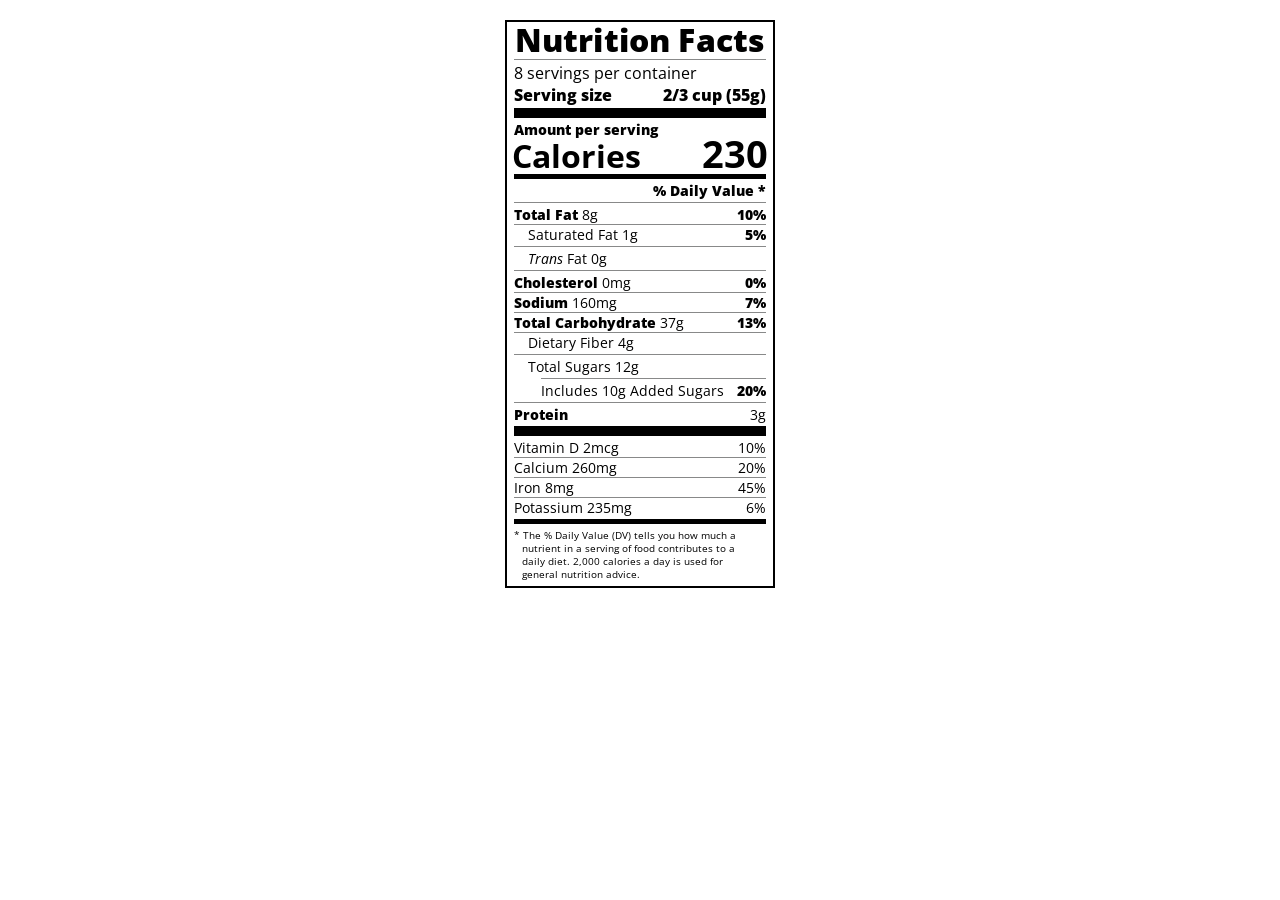
<file: project7/index.html>
<!DOCTYPE html>
<html lang="en">

<head>
  <meta charset="UTF-8">
  <title>Nutrition Label</title>
  <link href="https://fonts.googleapis.com/css?family=Open+Sans:400,700,800" rel="stylesheet">
  <link href="./styles.css" rel="stylesheet">
</head>

<body>
  <div class="label">
    <header>
      <h1 class="bold">Nutrition Facts</h1>
      <div class="divider"></div>
      <p>8 servings per container</p>
      <p class="bold">Serving size <span>2/3 cup (55g)</span></p>
    </header>
    <div class="divider large"></div>
    <div class="calories-info">
      <div class="left-container">
        <h2 class="bold small-text">Amount per serving</h2>
        <p>Calories</p>
      </div>
      <span>230</span>
    </div>
    <div class="divider medium"></div>
    <div class="daily-value small-text">
      <p class="bold right no-divider">% Daily Value *</p>
      <div class="divider"></div>
      <p><span><span class="bold">Total Fat</span> 8g</span> <span class="bold">10%</span></p>
      <p class="indent no-divider">Saturated Fat 1g <span class="bold">5%</span></p>
      <div class="divider"></div>
      <p class="indent no-divider"><span><i>Trans</i> Fat 0g</span></p>
      <div class="divider"></div>
      <p><span><span class="bold">Cholesterol</span> 0mg</span> <span class="bold">0%</span></p>
      <p><span><span class="bold">Sodium</span> 160mg</span> <span class="bold">7%</span></p>
      <p><span><span class="bold">Total Carbohydrate</span> 37g</span> <span class="bold">13%</span></p>
      <p class="indent no-divider">Dietary Fiber 4g</p>
      <div class="divider"></div>
      <p class="indent no-divider">Total Sugars 12g</p>
      <div class="divider double-indent"></div>
      <p class="double-indent no-divider">Includes 10g Added Sugars <span class="bold">20%</span>
      <div class="divider"></div>
      <p class="no-divider"><span class="bold">Protein</span> 3g</p>
      <div class="divider large"></div>
      <p>Vitamin D 2mcg <span>10%</span></p>
      <p>Calcium 260mg <span>20%</span></p>
      <p>Iron 8mg <span>45%</span></p>
      <p class="no-divider">Potassium 235mg <span>6%</span></p>
    </div>
    <div class="divider medium"></div>
    <p class="note">* The % Daily Value (DV) tells you how much a nutrient in a serving of food contributes to a daily
      diet. 2,000 calories a day is used for general nutrition advice.</p>
  </div>
</body>
</html>
</file>
<file: project11/styles.css>
span[class~="sr-only"] {
    border: 0 !important;
    clip: rect(1px, 1px, 1px, 1px) !important;
    clip-path: inset(50%) !important;
    height: 1px !important;
    width: 1px !important;
    position: absolute !important;
    overflow: hidden !important;
    white-space: nowrap !important;
    padding: 0 !important;
    margin: -1px !important;
  }
  
  html {
    box-sizing: border-box;
  }
  
  body {
    font-family: sans-serif;
    color: #0a0a23;
  }
  
  h1 {
    max-width: 37.25rem;
    margin: 0 auto;
    padding: 1.5rem 1.25rem;
  }
  
  h1 .flex {
    display: flex;
    flex-direction: column-reverse;
    gap: 1rem;
  }
  
  h1 .flex span:first-of-type {
    font-size: 0.7em;
  }
  
  h1 .flex span:last-of-type {
    font-size: 1.2em;
  }
  
  section {
    max-width: 40rem;
    margin: 0 auto;
    border: 2px solid #d0d0d5;
  }
  
  #years {
    display: flex;
    justify-content: flex-end;
    position: sticky;
    z-index: 999;
    top: 0;
    background: #0a0a23;
    color: #fff;
    padding: 0.5rem calc(1.25rem + 2px) 0.5rem 0;
    margin: 0 -2px;
  }
  
  #years span[class] {
    font-weight: bold;
    width: 4.5rem;
    text-align: right;
  }
  
  .table-wrap {
    padding: 0 0.75rem 1.5rem 0.75rem;
  }
  
  table {
    border-collapse: collapse;
    border: 0;
    width: 100%;
    position: relative;
    margin-top: 3rem;
  }
  
  table caption {
    color: #356eaf;
    font-size: 1.3em;
    font-weight: normal;
    position: absolute;
    top: -2.25rem;
    left: 0.5rem;
  }
  
  tbody td {
    width: 100vw;
    min-width: 4rem;
    max-width: 4rem;
  }
  
  tbody th {
    width: calc(100% - 12rem);
  }
  
  tr[class="total"] {
    border-bottom: 4px double #0a0a23;
    font-weight: bold;
  }
  
  tr[class="total"] th {
    text-align: left;
    padding: 0.5rem 0 0.25rem 0.5rem;
  }
  
  tr.total td {
    text-align: right;
    padding: 0 0.25rem;
  }
  
  tr.total td:nth-of-type(3) {
    padding-right: 0.5rem;
  }
  
  tr.total:hover {
    background-color: #99c9ff;
  }
  
  td.current {
    font-style: italic;
  }
  
  tr.data {
    background-image: linear-gradient(to bottom, #dfdfe2 1.845rem, white 1.845rem);
  }
  
  tr.data th {
    text-align: left;
    padding-top: 0.3rem;
    padding-left: 0.5rem;
  }
  
  tr.data th .description {
    display: block;
    font-weight: normal;
    font-style: italic;
    padding: 1rem 0 0.75rem;
    margin-right: -13.5rem;
  }
  
  tr.data td {
    vertical-align: top;
    padding: 0.3rem 0.25rem 0;
    text-align: right;
  }
  tr.data td:last-of-type{padding-right:0.5rem;}
</file>
<file: project12/styles.css>
body {
    background-color: rgb(184, 132, 46);
  }
  
  #back-wall {
    background-color: #8B4513;
    width: 100%;
    height: 60%;
    position: absolute;
    top: 0;
    left: 0;
    z-index: -1;
  }
  
  #offwhite-character {
    width: 300px;
    height: 550px;
    background-color: GhostWhite;
    position: absolute;
    top: 20%;
    left: 17.5%;
  }
  
  #white-hat {
    width: 0;
    height: 0;
    border-style: solid;
    border-width: 0 120px 140px 180px;
    border-top-color: transparent;
    border-right-color: transparent;
    border-bottom-color: GhostWhite;
    border-left-color: transparent;
    position: absolute;
    top: -140px;
    left: 0;
  }
  
  #black-mask {
    width: 100%;
    height: 50px;
    background-color: rgb(45, 31, 19);
    position: absolute;
    top: 0;
    left: 0;
    z-index: 1;
  }
  
  #gray-instrument {
    width: 15%;
    height: 40%;
    background-color: rgb(167, 162, 117);
    position: absolute;
    top: 50px;
    left: 125px;
    z-index: 1;
  }
  
  .black-dot {
    width: 10px;
    height: 10px;
    background-color: rgb(45, 31, 19);
    border-radius: 50%;
    display: block;
    margin: auto;
    margin-top: 65%;
  }
  
  #tan-table {
    width: 450px;
    height: 140px;
    background-color: #D2691E;
    position: absolute;
    top: 275px;
    left: 15px;
    z-index: 1;
  }
  
  #black-character {
    width: 300px;
    height: 500px;
    background-color: rgb(45, 31, 19);
    position: absolute;
    top: 30%;
    left: 59%;
  }
  
  #black-hat {
    width: 0;
    height: 0;
    border-style: solid;
    border-width: 150px 0 0 300px;
    border-top-color: transparent;
    border-right-color: transparent;
    border-bottom-color: transparent;
    border-left-color: rgb(45, 31, 19);
    position: absolute;
    top: -150px;
    left: 0;
  }
  
  #gray-mask {
    width: 150px;
    height: 150px;
    background-color: rgb(167, 162, 117);
    position: absolute;
    top: -10px;
    left: 70px;
  }
  
  #white-paper {
    width: 400px;
    height: 100px;
    background-color: GhostWhite;
    position: absolute;
    top: 250px;
    left: -150px;
    z-index: 1;
  }
  
  .fa-music {
    display: inline-block;
    margin-top: 8%;
    margin-left: 13%;
  }
  
  .blue {
    background-color: #1E90FF;
  }
  
  #blue-left {
    width: 500px;
    height: 300px;
    position: absolute;
    top: 20%;
    left: 20%;
  }
  
  #blue-right {
    width: 400px;
    height: 300px;
    position: absolute;
    top: 50%;
    left: 40%;
  }
  
  #orange-character {
    width: 250px;
    height: 550px;
    background-color: rgb(240, 78, 42);
    position: absolute;
    top: 25%;
    left: 40%;
  }
  
  #black-round-hat {
    width: 180px;
    height: 150px;
    background-color: rgb(45, 31, 19);
    border-radius: 50%;
    position: absolute;
    top: -100px;
    left: 5px;
    z-index: -1;
  }
  
  #eyes-div {
    width: 180px;
    height: 50px;
    position: absolute;
    top: -40px;
    left: 20px;
    z-index: 3;
  }
  
  #triangles {
    width: 250px;
    height: 550px;
  }
  
  .triangle {
    width: 0;
    height: 0;
    border-style: solid;
    border-width: 42px 45px 45px 0;
    border-top-color: transparent;
    border-right-color: Gold; /* yellow */
    border-bottom-color: transparent;
    border-left-color: transparent;
    display: inline-block;
  }
  
  #guitar {
    width: 100%;
    height: 100px;
    position: absolute;
    top: 120px;
    left: 0px;
    z-index: 3;
  }
  
  .guitar {
    width: 150px;
    height: 120px;
    background-color: Goldenrod;
    border-radius: 50%;
  }
  
  #guitar-left {
    position: absolute;
    left: 0px;
  }
  
  #guitar-right {
    position: absolute;
    left: 100px;
  }
  
  .fa-bars {
    display: block;
    margin-top: 30%;
    margin-left: 40%;
  }
  
  #guitar-neck {
    width: 200px;
    height: 30px;
    background-color: #D2691E;
    position: absolute;
    top: 45px;
    left: 200px;
    z-index: 3;
  }
  
  .eyes {
    width: 35px;
    height: 20px;
    background-color: #8B4513;
    border-radius: 20px 50%;
  }
  
  .right {
    position: absolute;
    top: 15px;
    right: 30px;
  }
  
  .left {
    position: absolute;
    top: 15px;
    left: 30px;
  }
  
  .fas{font-size:30px;}
</file>
<file: project14/styles.css>
body{color:#757575;
    font-family:sans-serif}
    header{color:black;
    font-size:1.4rem;
    
    }
    main{padding:30px;
    position:absolute;
    left:20%}
    section{margin:20px }
    p{padding:10px;}
    main div{
    background-color:#f0fff0;
    line-height:30px;
    padding:10px;
    border-radius:5px;
    }
     
    nav {position:fixed;
    right:80%;
    top:0;
    left:0;
    display:flex;
    flex-direction:column;
    height:100%;
    
    border-right:2px solid #757575;
    }
    nav ul li{border-top:1px solid #757575;
    padding:15px 0;
    
    
     }
     nav header{text-align:center;
    
     }
     nav ul li a:link,nav ul li a:visited{text-decoration:none;
     color:inherit;}
    
      nav ul{overflow-y:scroll;
      overflow-x:hidden;
      list-style-type:none;
      padding:0;}
    @media(max-width:815px){
      nav{position:absolute;
      bottom:40%;
    height:250px;
      right:0;
      left:0;
      border:none;
      }
    
      nav ul{border:2px solid #757575}
    
      main{position:absolute;
      top:60%;
      left:0;}
    }
</file>
<file: PROJECT15/styles.css>
:root {
    --building-color1: #aa80ff;
    --building-color2: #66cc99;
    --building-color3: #cc6699;
    --building-color4: #538cc6;
    --window-color1: #bb99ff;
    --window-color2: #8cd9b3;
    --window-color3: #d98cb3;
    --window-color4: #8cb3d9;
  }
  
  * {
    box-sizing: border-box;
  }
  
  body {
    height: 100vh;
    margin: 0;
    overflow: hidden;
  }
  
  .background-buildings, .foreground-buildings {
    width: 100%;
    height: 100%;
    display: flex;
    align-items: flex-end;
    justify-content: space-evenly;
    position: absolute;
    top: 0;
  }
  
  .building-wrap {
    display: flex;
    flex-direction: column;
    align-items: center;
  }
  
  .window-wrap {
    display: flex;
    align-items: center;
    justify-content: space-evenly;
  }
  
  .sky {
    background: radial-gradient(
        closest-corner circle at 15% 15%,
        #ffcf33,
        #ffcf33 20%,
        #ffff66 21%,
        #bbeeff 100%
      );
  }
  
  /* BACKGROUND BUILDINGS - "bb" stands for "background building" */
  .bb1 {
    width: 10%;
    height: 70%;
  }
  
  .bb1a {
    width: 70%;
  }
    
  .bb1b {
    width: 80%;
  }
    
  .bb1c {
    width: 90%;
  }
  
  .bb1d {
    width: 100%;
    height: 70%;
    background: linear-gradient(
        var(--building-color1) 50%,
        var(--window-color1)
      );
  }
  
  .bb1-window {
    height: 10%;
    background: linear-gradient(
        var(--building-color1),
        var(--window-color1)
      );
  }
  
  .bb2 {
    width: 10%;
    height: 50%;
  }
  
  .bb2a {
    border-bottom: 5vh solid var(--building-color2);
    border-left: 5vw solid transparent;
    border-right: 5vw solid transparent;
  }
  
  .bb2b {
    width: 100%;
    height: 100%;
    background: repeating-linear-gradient(
        var(--building-color2),
        var(--building-color2) 6%,
        var(--window-color2) 6%,
        var(--window-color2) 9%
      );
  }
  
  .bb3 {
    width: 10%;
    height: 55%;
    background: repeating-linear-gradient(
        90deg,
        var(--building-color3),
        var(--building-color3),
        var(--window-color3) 15%
      );
  }
  
  .bb4 {
    width: 11%;
    height: 58%;
  }
  
  .bb4a {
    width: 3%;
    height: 10%;
    background-color: var(--building-color4);
  }
  
  .bb4b {
    width: 80%;
    height: 5%;
    background-color: var(--building-color4);
  }
    
  .bb4c {
    width: 100%;
    height: 85%;
    background-color: var(--building-color4);
  }
  
  .bb4-window {
    width: 18%;
    height: 90%;
    background-color: var(--window-color4);
  }
  
  /* FOREGROUND BUILDINGS - "fb" stands for "foreground building" */
  .fb1 {
    width: 10%;
    height: 60%;
  }
  
  .fb1a {
    border-bottom: 7vh solid var(--building-color4);
    border-left: 2vw solid transparent;
    border-right: 2vw solid transparent;
  }
  
  .fb1b {
    width: 60%;
    height: 10%;
    background-color: var(--building-color4);
  }
    
  .fb1c {
    width: 100%;
    height: 80%;
    background: repeating-linear-gradient(
        90deg,
        var(--building-color4),
        var(--building-color4) 10%,
        transparent 10%,
        transparent 15%
      ),
      repeating-linear-gradient(
        var(--building-color4),
        var(--building-color4) 10%,
        var(--window-color4) 10%,
        var(--window-color4) 90%
      );
  }
  
  .fb2 {
    width: 10%;
    height: 40%;
  }
  
  .fb2a {
    width: 100%;
    border-bottom: 10vh solid var(--building-color3);
    border-left: 1vw solid transparent;
    border-right: 1vw solid transparent;
  }
  
  .fb2b {
    width: 100%;
    height: 75%;
    background-color: var(--building-color3);
  }
  
  .fb2-window {
    width: 22%;
    height: 100%;
    background-color: var(--window-color3);
  }
  
  .fb3 {
    width: 10%;
    height: 35%;
  }
    
  .fb3a {
    width: 80%;
    height: 15%;
    background-color: var(--building-color1);
  }
    
  .fb3b {
    width: 100%;
    height: 35%;
    background-color: var(--building-color1);
  }
  
  .fb3-window {
    width: 25%;
    height: 80%;
    background-color: var(--window-color1);
  }
  
  .fb4 {
    width: 8%;
    height: 45%;
    position: relative;
    left: 10%;
  }
  
  .fb4a {
    border-top: 5vh solid transparent;
    border-left: 8vw solid var(--building-color1);
  }
  
  .fb4b {
    width: 100%;
    height: 89%;
    background-color: var(--building-color1);
    display: flex;
    flex-wrap: wrap;
  }
  
  .fb4-window {
    width: 30%;
    height: 10%;
    border-radius: 50%;
    background-color: var(--window-color1);
    margin: 10%;
  }
  
  .fb5 {
    width: 10%;
    height: 33%;
    position: relative;
    right: 10%;
    background: repeating-linear-gradient(
        var(--building-color2),
        var(--building-color2) 5%,
        transparent 5%,
        transparent 10%
      ),
      repeating-linear-gradient(
        90deg,
        var(--building-color2),
        var(--building-color2) 12%,
        var(--window-color2) 12%,
        var(--window-color2) 44%
      );
  }
  
  .fb6 {
    width: 9%;
    height: 38%;
    background: repeating-linear-gradient(
        90deg,
        var(--building-color3),
        var(--building-color3) 10%,
        transparent 10%,
        transparent 30%
      ),
      repeating-linear-gradient(
        var(--building-color3),
        var(--building-color3) 10%,
        var(--window-color3) 10%,
        var(--window-color3) 30%
      );
  }
  
  @media (max-width: 1000px) {
    :root {
      --building-color1: #000;
      --building-color2: #000;
      --building-color3: #000;
      --building-color4: #000;
      --window-color1: #777;
    --window-color2: #777;
    --window-color3: #777;
    --window-color4: #777;
    }
    .sky {
      background: radial-gradient(
          closest-corner circle at 15% 15%,
          #ccc,
          #ccc 20%,
          #445 21%,
          #223 100%
        );
    }
  }
</file>
<file: project3/styles.css>
h1 {
    text-align: center;
  }
  
  .container {
    background-color: rgb(255, 255, 255);
    padding: 10px 0;
  }
  
  .marker {
    width: 200px;
    height: 25px;
    margin: 10px auto;
  }
  
  .cap {
    width: 60px;
    height: 25px;
  }
  
  .sleeve {
    width: 110px;
    height: 25px;
    background-color: rgba(255, 255, 255, 0.5);
    border-left: 10px double rgba(0, 0, 0, 0.75);
  }
  
  .cap, .sleeve {
    display: inline-block;
  }
  
  .red {
    background: linear-gradient(rgb(122, 74, 14), rgb(245, 62, 113), rgb(162, 27, 27));
    box-shadow: 0 0 20px 0 rgba(83, 14, 14, 0.8);
  }
  
  .green {
    background: linear-gradient(#55680D, #71F53E, #116C31);
    box-shadow: 0 0 20px 0 #3B7E20CC;
  }
  
  .blue {
    background: linear-gradient(hsl(186, 76%, 16%), hsl(223, 90%, 60%), hsl(240, 56%, 42%));
    box-shadow: 0 0 20px 0 blue;
  }
</file>
<file: project4/styles.css>
body {
    width: 100%;
    height: 100vh;
    margin: 0;
    background-color: #1b1b32;
    color: #f5f6f7;
    font-family: Tahoma;
    font-size: 16px;
  }
  
  h1, p {
    margin: 1em auto;
    text-align: center;
  }
  
  form {
    width: 60vw;
    max-width: 500px;
    min-width: 300px;
    margin: 0 auto;
    padding-bottom: 2em;
  }
  
  fieldset {
    border: none;
    padding: 2rem 0;
    border-bottom: 3px solid #3b3b4f;
  }
  
  fieldset:last-of-type {
    border-bottom: none;
  }
  
  label {
    display: block;
    margin: 0.5rem 0;
  }
  
  input,
  textarea,
  select {
    margin: 10px 0 0 0;
    width: 100%;
    min-height: 2em;
  }
  
  input, textarea {
    background-color: #0a0a23;
    border: 1px solid #0a0a23;
    color: #ffffff;
  }
  
  .inline {
    width: unset;
    margin: 0 0.5em 0 0;
    vertical-align: middle;
  }
  
  input[type="submit"] {
    display: block;
    width: 60%;
    margin: 1em auto;
    height: 2em;
    font-size: 1.1rem;
    background-color: #3b3b4f;
    border-color: white;
    min-width: 300px;
  }
  
  input[type="file"] {
    padding: 1px 2px;
  }
  a{color:#dfdfe2}
</file>
<file: project5/styles.css>
body{
    width:100%;
    height:100vh;
    margin:0;
    background-color:rgba(28, 73, 122, 0.272);
    color:white;
    font-family:tahoma;
    font-size:16px;
  }
  #title,#description{margin:1rem auto;
  width:60vw;
  text-align: center;
  }
  
  form{width:60vw;
  margin:auto;
  max-width:500px;
  min-width:300px;
  padding-bottom:1rem;
  background-color:black;
  padding-inline:10px;
  }
  fieldset{border:none;
  padding:0.25rem 0;
  margin:0.5rem ;
  
  
  }
  label{
    display:block;
    margin:0.5rem;
    
  }
  input,select,textarea{
    margin:0.5rem 0 0 0;
    width:100%;
    min-height:2rem;
    }
    input[type=radio], input[type=checkbox]{
      width:unset;
     margin: 0 0.5em 0 0;
      vertical-align: middle;
    }
  button{
    display:block;
    width:100%;
    margin: 1em auto;
      height: 2em;
      font-size: 1.1rem;
      color:white;
      background-color: rgb(23, 96, 138);
     border:none;
      min-width: 300px;
  }
</file>
<file: project7/styles.css>
* {
    box-sizing: border-box;
  }
  
  html {
    font-size: 16px;
  }
  
  body {
    font-family: 'Open Sans', sans-serif;
  }
  
  .label {
    border: 2px solid black;
    width: 270px;
    margin: 20px auto;
    padding: 0 7px;
  }
  
  header h1 {
    text-align: center;
    margin: -4px 0;
    letter-spacing: 0.15px
  }
  
  p {
    margin: 0;
    display: flex;
    justify-content: space-between;
  }
  
  .divider {
    border-bottom: 1px solid #888989;
    margin: 2px 0;
  }
  
  .bold {
    font-weight: 800;
  }
  
  .large {
    height: 10px;
  }
  
  .large, .medium {
    background-color: black;
    border: 0;
  }
  
  .medium {
    height: 5px;
  }
  
  .small-text {
    font-size: 0.85rem;
  }
  
  
  .calories-info {
    display: flex;
    justify-content: space-between;
    align-items: flex-end;
  }
  
  .calories-info h2 {
    margin: 0;
  }
  
  .left-container p {
    margin: -5px -2px;
    font-size: 2em;
    font-weight: 700;
  }
  
  .calories-info span {
    margin: -7px -2px;
    font-size: 2.4em;
    font-weight: 700;
  }
  
  .right {
    justify-content: flex-end;
  }
  
  .indent {
    margin-left: 1em;
  }
  
  .double-indent {
    margin-left: 2em;
  }
  
  .daily-value p:not(.no-divider) {
    border-bottom: 1px solid #888989;
  }
  
  .note {
    font-size: 0.6rem;
    margin: 5px 0;
    padding:0 8px;
    text-indent:-8px;
  }
</file>
